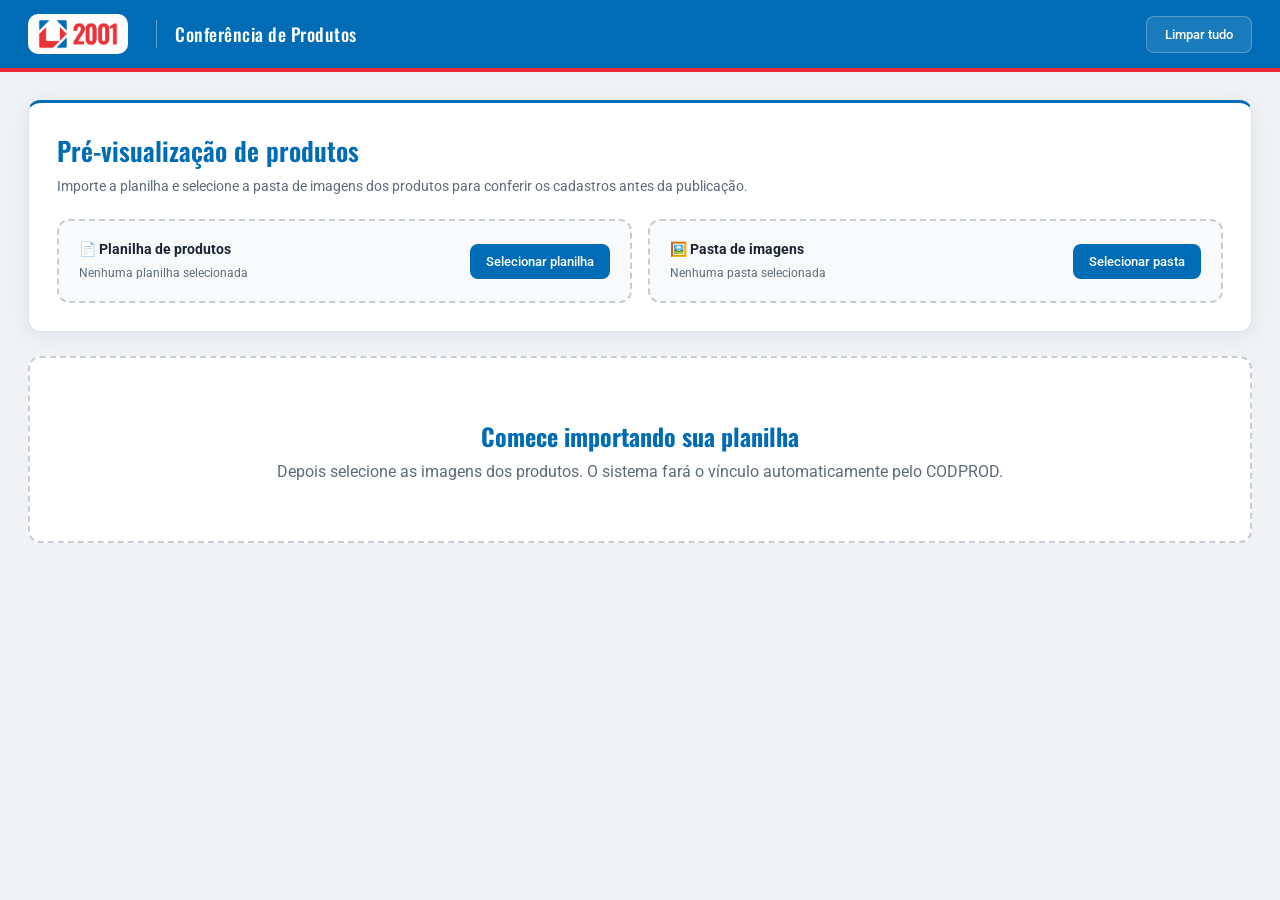
<file: index.html>
<!DOCTYPE html>
<html lang="pt-BR">

<head>
    <meta charset="UTF-8">
    <meta name="viewport" content="width=device-width, initial-scale=1.0">

    <title>Conferência de Produtos | Lojas 2001</title>

    <!-- SheetJS -->
    <script src="https://cdn.sheetjs.com/xlsx-0.20.3/package/dist/xlsx.full.min.js"></script>

    <!-- Fontes -->
    <link rel="preconnect" href="https://fonts.googleapis.com">
    <link rel="preconnect" href="https://fonts.gstatic.com" crossorigin>

    <link
        href="https://fonts.googleapis.com/css2?family=Oswald:wght@400;500;600;700&family=Roboto:wght@300;400;500;700&display=swap"
        rel="stylesheet"
    >
    <link rel="stylesheet" href="./style.css">
</head>

<body>

    <!-- =========================================================
         TOPO
    ========================================================= -->

    <header class="topbar">

        <div class="logo">

            <div class="logo-icon">
                <img src="logo.png" alt="Lojas 2001">
            </div>

            <div class="logo-text">
            </div>

            <div class="logo-divider"></div>

            <span class="logo-section">
                Conferência de Produtos
            </span>

        </div>

        <div class="top-actions">

            <button
                class="btn"
                id="clearBtn"
                type="button"
            >
                Limpar tudo
            </button>

        </div>

    </header>


    <main class="container">

        <!-- =====================================================
             IMPORTAÇÃO
        ====================================================== -->

        <section class="hero">

            <h1>
                Pré-visualização de produtos
            </h1>

            <p>
                Importe a planilha e selecione a pasta de imagens
                dos produtos para conferir os cadastros antes da publicação.
            </p>


            <div class="imports">

                <!-- PLANILHA -->

                <div
                    class="drop"
                    id="dropSheet"
                >

                    <div>

                        <strong>
                            📄 Planilha de produtos
                        </strong>

                        <small id="sheetName">
                            Nenhuma planilha selecionada
                        </small>

                    </div>

                    <label
                        class="file-label"
                        for="sheetInput"
                    >
                        Selecionar planilha
                    </label>

                    <input
                        id="sheetInput"
                        type="file"
                        accept=".xlsx,.xls,.csv"
                    >

                </div>


                <!-- PASTA DE IMAGENS -->

                <div
                    class="drop"
                    id="dropFolder"
                >

                    <div>

                        <strong>
                            🖼️ Pasta de imagens
                        </strong>

                        <small id="folderName">
                            Nenhuma pasta selecionada
                        </small>

                    </div>

                    <label
                        class="file-label"
                        for="folderInput"
                    >
                        Selecionar pasta
                    </label>

                    <input
                        id="folderInput"
                        type="file"
                        webkitdirectory
                        directory
                        multiple
                        accept="image/*"
                    >

                </div>

            </div>

        </section>


        <!-- =====================================================
             CATÁLOGO
        ====================================================== -->

        <section
            id="catalog"
            style="display:none"
        >

            <div class="toolbar">

                <div class="search">

                    <input
                        id="search"
                        type="text"
                        placeholder="Pesquisar por nome, descrição, CODPROD ou CODFAB..."
                        autocomplete="off"
                    >

                </div>


                <div
                    class="stats"
                    id="stats"
                ></div>

            </div>


            <div
                class="grid"
                id="grid"
            ></div>

        </section>


        <!-- =====================================================
             ESTADO VAZIO
        ====================================================== -->

        <section
            class="empty"
            id="empty"
        >

            <h2>
                Comece importando sua planilha
            </h2>

            <p>
                Depois selecione as imagens dos produtos.
                O sistema fará o vínculo automaticamente pelo CODPROD.
            </p>

        </section>

    </main>


    <!-- =========================================================
         MODAL DO PRODUTO
    ========================================================= -->

    <div
        class="modal"
        id="modal"
    >

        <div class="detail">

            <!-- CABEÇALHO -->

            <div class="detail-head">

                <strong id="detailCode">
                    Visualização do produto
                </strong>

                <div class="detail-nav">

                    <button
                        class="btn"
                        id="backBtn"
                        type="button"
                    >
                        ← Vitrine
                    </button>

                    <button
                        class="btn"
                        id="prevProduct"
                        type="button"
                    >
                        ‹ Anterior
                    </button>

                    <button
                        class="btn"
                        id="nextProduct"
                        type="button"
                    >
                        Próximo ›
                    </button>

                </div>

            </div>


            <div class="detail-main">

                <!-- =================================================
                     GALERIA
                ================================================== -->

                <div class="gallery">

                    <div class="main-image">

                        <button
                            class="navimg prev"
                            id="prevImg"
                            type="button"
                            aria-label="Imagem anterior"
                        >
                            ‹
                        </button>


                        <img
                            id="mainImg"
                            alt=""
                        >


                        <div
                            id="noImageMessage"
                            style="
                                display:none;
                                color:#9aa3b1;
                                font-size:13px;
                                text-align:center;
                            "
                        >
                            Nenhuma imagem encontrada
                        </div>


                        <button
                            class="navimg next"
                            id="nextImg"
                            type="button"
                            aria-label="Próxima imagem"
                        >
                            ›
                        </button>

                    </div>


                    <div
                        class="thumbs"
                        id="thumbs"
                    ></div>

                </div>


                <!-- =================================================
                     DETALHES
                ================================================== -->

                <div class="details">

                    <h2 id="detailTitle"></h2>


                    <div
                        class="detail-desc"
                        id="detailDesc"
                    ></div>


                    <!-- DADOS TÉCNICOS -->

                    <div class="section">

                        <h3>
                            Dados técnicos
                        </h3>

                        <pre id="detailData"></pre>

                    </div>


                    <!-- =================================================
                         INFORMAÇÕES TÉCNICAS

                         FICARÁ ASSIM:

                         Marca: Tramontina
                         Referência: 1234
                         Material: Aço inox

                         UMA LINHA ABAIXO DA OUTRA.
                    ================================================== -->

                    <div class="section">

                        <h3>
                            Informações técnicas
                        </h3>

                        <div
                            id="detailInfo"
                            class="tech-list"
                        ></div>

                    </div>


                    <!-- CÓDIGOS -->

                    <div class="section">

                        <h3>
                            Códigos
                        </h3>

                        <div class="meta">

                            <div>

                                <small>
                                    CODPROD
                                </small>

                                <b id="detailCodprod">
                                    —
                                </b>

                            </div>


                            <div>

                                <small>
                                    CODFAB
                                </small>

                                <b id="detailCodfab">
                                    —
                                </b>

                            </div>


                            <div>

                                <small>
                                    CODAUXILIAR
                                </small>

                                <b id="detailCodauxiliar">
                                    —
                                </b>

                            </div>


                            <div>

                                <small>
                                    Imagens encontradas
                                </small>

                                <b id="detailImages">
                                    0
                                </b>

                            </div>

                        </div>

                    </div>

                </div>

            </div>

        </div>

    </div>


    <!-- =========================================================
         ZOOM
    ========================================================= -->

    <div
        class="zoom"
        id="zoom"
    >

        <button
            id="closeZoom"
            type="button"
            aria-label="Fechar zoom"
        >
            ×
        </button>

        <img
            id="zoomImg"
            alt=""
        >

    </div>
    <script src="app.js"></script>

</body>

</html>
</file>
<file: style.css>
:root {
            --azul: #006CB5;
            --azul-dark: #0b73b8;

            --vermelho: #ec2735;
            --vermelho-dark: #d42a2f;

            --branco: #FFFFFF;

            --cinza: #EBEBEB;
            --cinza-medio: #c8cdd4;

            --bg: #f0f2f5;
            --card: #ffffff;

            --text: #1a2332;
            --muted: #5f6b7a;
            --line: #dde1e8;

            --shadow: 0 4px 20px rgba(0, 44, 90, .08);
            --shadow-hover: 0 8px 32px rgba(0, 44, 90, .14);

            --radius: 12px;
        }

        * {
            box-sizing: border-box;
            margin: 0;
            padding: 0;
        }

        body {
            background: var(--bg);
            color: var(--text);
            font-family: 'Roboto', Arial, sans-serif;
            -webkit-font-smoothing: antialiased;
        }

        button,
        input {
            font: inherit;
        }

        /* =========================================================
           TOPBAR
        ========================================================= */

        .topbar {
            height: auto;
            background: var(--azul);
            border-bottom: 4px solid var(--vermelho);

            display: flex;
            align-items: center;
            justify-content: space-between;

            padding: 0 28px;

            position: sticky;
            top: 0;
            z-index: 20;

            flex-wrap: wrap;
            gap: 8px;

            min-height: 64px;
        }

        .logo {
            font-family: 'Oswald', sans-serif;
            font-weight: 700;
            font-size: 22px;

            color: var(--branco);

            display: flex;
            align-items: center;

            gap: 10px;

            padding: 14px 0;

            letter-spacing: .5px;
        }

        .logo-icon {
            width: 100px;
            height: 40px;

            background: #fcfcfc;

            border-radius: 10px;

            display: flex;
            align-items: center;
            justify-content: center;

            padding: 5px 10px;

            overflow: hidden;
            flex-shrink: 0;
        }

        .logo-icon img {
            width: 100%;
            height: 100%;
            object-fit: contain;
        }

        .logo-text {
            display: flex;
            align-items: baseline;
            gap: 5px;
        }

        .logo-text .brand {
            font-size: 18px;
        }

        .logo-text .name {
            font-size: 27px;
        }

        .logo-text .tagline {
            font-family: 'Roboto', sans-serif;
            font-size: 10px;
            font-weight: 400;
            opacity: .8;
            margin-left: 4px;
        }

        .logo-divider {
            width: 1px;
            height: 28px;
            background: rgba(255,255,255,.35);
            margin: 0 8px;
        }

        .logo-section {
            font-family: 'Oswald', sans-serif;
            font-size: 18px;
            font-weight: 500;
        }

        /* =========================================================
           BOTÕES
        ========================================================= */

        .btn {
            border: 1px solid rgba(255,255,255,.25);
            background: rgba(255,255,255,.1);

            padding: 10px 18px;

            border-radius: 8px;

            cursor: pointer;

            font-weight: 500;
            color: var(--branco);

            transition: .2s;

            font-size: 13px;
        }

        .btn:hover {
            background: rgba(255,255,255,.2);
        }

        .btn.primary {
            background: var(--vermelho);
            border-color: var(--vermelho);
            color: #fff;
        }

        .btn.primary:hover {
            background: var(--vermelho-dark);
        }

        .btn-outline {
            border: 1px solid var(--line);
            background: var(--branco);

            padding: 10px 18px;

            border-radius: 8px;

            cursor: pointer;

            font-weight: 500;

            color: var(--text);

            transition: .2s;

            font-size: 13px;
        }

        .btn-outline:hover {
            background: #f5f7fa;
            border-color: var(--vermelho);
            color: var(--vermelho);
        }

        /* =========================================================
           CONTAINER
        ========================================================= */

        .container {
            max-width: 1440px;
            margin: auto;
            padding: 28px;
        }

        /* =========================================================
           HERO
        ========================================================= */

        .hero {
            background: var(--branco);

            border: 1px solid var(--line);
            border-radius: var(--radius);

            padding: 28px;

            box-shadow: var(--shadow);

            margin-bottom: 24px;

            border-top: 3px solid var(--azul);
        }

        .hero h1 {
            font-family: 'Oswald', sans-serif;
            font-weight: 600;

            font-size: 26px;

            color: var(--azul);

            margin-bottom: 6px;
        }

        .hero p {
            color: var(--muted);

            font-size: 14px;

            line-height: 1.5;
        }

        /* =========================================================
           IMPORTAÇÃO
        ========================================================= */

        .imports {
            display: grid;
            grid-template-columns: 1fr 1fr;

            gap: 16px;

            margin-top: 22px;
        }

        .drop {
            border: 2px dashed var(--cinza-medio);

            border-radius: var(--radius);

            padding: 20px;

            background: #f8fafc;

            display: flex;
            align-items: center;
            justify-content: space-between;

            gap: 15px;

            transition: .2s;

            cursor: pointer;
        }

        .drop:hover {
            border-color: var(--azul);
            background: #f0f7ff;
        }

        .drop strong {
            display: block;

            font-size: 14px;

            color: var(--text);

            margin-bottom: 5px;
        }

        .drop small {
            color: var(--muted);

            font-size: 12px;
        }

        input[type="file"] {
            display: none;
        }

        .file-label {
            display: inline-flex;
            align-items: center;

            cursor: pointer;

            background: var(--azul);

            color: #fff;

            padding: 10px 16px;

            border-radius: 8px;

            font-weight: 500;

            white-space: nowrap;

            font-size: 13px;

            transition: .2s;
        }

        .file-label:hover {
            background: var(--azul-dark);
        }

        /* =========================================================
           TOOLBAR
        ========================================================= */

        .toolbar {
            display: flex;

            gap: 12px;

            align-items: center;

            justify-content: space-between;

            margin: 20px 0;
        }

        .search {
            flex: 1;

            max-width: 520px;

            position: relative;
        }

        .search input {
            width: 100%;

            padding: 12px 16px 12px 42px;

            border: 1px solid var(--line);

            border-radius: 10px;

            background: #fff;

            outline: none;

            font-size: 14px;

            transition: .2s;
        }

        .search input:focus {
            border-color: var(--azul);

            box-shadow: 0 0 0 3px rgba(0,108,181,.12);
        }

        .search::before {
            content: '🔍';

            position: absolute;

            left: 14px;
            top: 50%;

            transform: translateY(-50%);

            font-size: 15px;

            pointer-events: none;
        }

        .stats {
            display: flex;

            gap: 8px;

            flex-wrap: wrap;
        }

        .pill {
            padding: 8px 14px;

            border-radius: 999px;

            background: #fff;

            border: 1px solid var(--line);

            font-size: 13px;

            font-weight: 400;
        }

        .pill b {
            margin-right: 4px;

            color: var(--azul);
        }

        /* =========================================================
           GRID DE PRODUTOS
        ========================================================= */

        .grid {
            display: grid;

            grid-template-columns:
                repeat(auto-fill, minmax(240px, 1fr));

            gap: 18px;
        }

        .product-card {
            background: #fff;

            border: 1px solid var(--line);

            border-radius: var(--radius);

            overflow: hidden;

            cursor: pointer;

            transition: .25s;

            position: relative;
        }

        .product-card:hover {
            transform: translateY(-3px);

            box-shadow: var(--shadow-hover);

            border-color: var(--azul);
        }

        .thumb {
            height: 230px;

            background: #fff;

            display: flex;

            align-items: center;
            justify-content: center;

            padding: 18px;

            position: relative;

            border-bottom: 1px solid var(--line);
        }

        .thumb img {
            width: 100%;
            height: 100%;

            object-fit: contain;
        }

        .img-count {
            position: absolute;

            top: 10px;
            right: 10px;

            font-size: 11px;

            font-weight: 600;

            border-radius: 999px;

            padding: 5px 10px;

            letter-spacing: .2px;

            background: #f0f4f8;

            color: #4a5568;
        }

        .card-body {
            padding: 16px;
        }

        .card-title {
            font-family: 'Oswald', sans-serif;

            font-size: 15px;

            line-height: 1.35;

            font-weight: 600;

            margin-bottom: 8px;

            color: var(--text);

            display: -webkit-box;

            -webkit-line-clamp: 2;
            -webkit-box-orient: vertical;

            overflow: hidden;
        }

        .desc {
            font-size: 12px;

            color: var(--muted);

            line-height: 1.45;

            min-height: 34px;

            display: -webkit-box;

            -webkit-line-clamp: 2;
            -webkit-box-orient: vertical;

            overflow: hidden;
        }

        .codes {
            margin-top: 12px;

            padding-top: 11px;

            border-top: 1px solid var(--line);

            display: flex;

            gap: 7px;

            flex-wrap: wrap;
        }

        .code {
            font-size: 11px;

            background: #f0f4f8;

            border-radius: 6px;

            padding: 5px 8px;

            color: #4a5568;

            font-weight: 500;
        }

        /* =========================================================
           EMPTY
        ========================================================= */

        .empty {
            padding: 60px 20px;

            text-align: center;

            color: var(--muted);

            background: #fff;

            border: 2px dashed var(--cinza-medio);

            border-radius: var(--radius);
        }

        .empty h2 {
            color: var(--azul);

            font-family: 'Oswald', sans-serif;

            margin-bottom: 8px;
        }

        /* =========================================================
           MODAL
        ========================================================= */

        .modal {
            position: fixed;

            inset: 0;

            background: rgba(0,20,50,.6);

            display: none;

            z-index: 50;

            padding: 20px;
        }

        .modal.show {
            display: flex;

            align-items: center;
            justify-content: center;
        }

        .detail {
            width: min(1180px, 100%);

            height: min(850px, calc(100vh - 40px));

            background: #fff;

            border-radius: var(--radius);

            overflow: hidden;

            display: flex;

            flex-direction: column;

            box-shadow: 0 20px 60px rgba(0,20,50,.25);
        }

        .detail-head {
            min-height: 60px;

            border-bottom: 3px solid var(--azul);

            display: flex;

            align-items: center;

            justify-content: space-between;

            padding: 0 20px;

            background: var(--azul);

            gap: 10px;
        }

        .detail-head strong {
            font-size: 15px;

            color: var(--branco);

            font-family: 'Oswald', sans-serif;

            letter-spacing: .3px;
        }

        .detail-main {
            display: grid;

            grid-template-columns: .95fr 1.05fr;

            gap: 0;

            overflow: auto;

            flex: 1;
        }

        .details {
            grid-column: 1;

            grid-row: 1;

            padding: 27px;
        }

        .gallery {
            grid-column: 2;

            grid-row: 1;

            padding: 25px;

            border-left: 1px solid var(--line);
        }

        /* =========================================================
           GALERIA
        ========================================================= */

        .main-image {
            height: 430px;

            border: 1px solid var(--line);

            border-radius: var(--radius);

            display: flex;

            align-items: center;

            justify-content: center;

            position: relative;

            background: #fff;
        }

        .main-image img {
            max-width: 94%;

            max-height: 94%;

            object-fit: contain;

            cursor: zoom-in;
        }

        .navimg {
            position: absolute;

            top: 50%;

            transform: translateY(-50%);

            width: 38px;

            height: 38px;

            border-radius: 50%;

            border: 1px solid var(--line);

            background: #fff;

            cursor: pointer;

            font-size: 20px;

            color: var(--azul);

            transition: .2s;

            z-index: 2;
        }

        .navimg:hover {
            background: var(--azul);

            color: #fff;

            border-color: var(--azul);
        }

        .navimg.prev {
            left: 10px;
        }

        .navimg.next {
            right: 10px;
        }

        .thumbs {
            display: flex;

            gap: 10px;

            margin-top: 12px;

            overflow: auto;

            padding-bottom: 4px;
        }

        .thumbs button {
            width: 76px;

            height: 70px;

            flex: 0 0 auto;

            border: 2px solid var(--line);

            border-radius: 8px;

            background: #fff;

            padding: 4px;

            cursor: pointer;

            transition: .2s;
        }

        .thumbs button.active {
            border-color: var(--azul);

            box-shadow:
                0 0 0 2px rgba(0,108,181,.2);
        }

        .thumbs img {
            width: 100%;
            height: 100%;

            object-fit: contain;
        }

        /* =========================================================
           DETALHES
        ========================================================= */

        .details h2 {
            font-family: 'Oswald', sans-serif;

            font-size: 26px;

            line-height: 1.2;

            margin: 0 0 12px;

            color: var(--text);
        }

        .detail-desc {
            color: var(--muted);

            line-height: 1.6;

            margin-bottom: 22px;

            font-size: 14px;
        }

        .section {
            border-top: 1px solid var(--line);

            padding: 20px 0;
        }

        /*
            IMPORTANTE:
            Os títulos continuam AZUIS.
        */

        .section h3 {
            font-family: 'Oswald', sans-serif;

            font-size: 13px;

            text-transform: uppercase;

            letter-spacing: .08em;

            margin: 0 0 10px;

            color: var(--azul);

            font-weight: 600;
        }

        .section p,
        .section pre {
            margin: 0;

            color: var(--muted);

            line-height: 1.6;

            white-space: pre-wrap;

            font-family: 'Roboto', sans-serif;

            font-size: 13px;
        }

        /* =========================================================
           INFORMAÇÕES TÉCNICAS
           
           Exemplo:
           
           Marca       | Tramontina
           Referência  | 1234
           Material    | Aço inox
           
           Cada informação fica em uma linha.
        ========================================================= */

        .tech-list {
            display: flex;

            flex-direction: column;

            border: 1px solid var(--line);

            border-radius: 10px;

            overflow: hidden;

            background: #fff;
        }

        .tech-row {
            display: grid;

            grid-template-columns: 180px 1fr;

            gap: 14px;

            padding: 12px 14px;

            border-bottom: 1px solid var(--line);

            background: #fff;
        }

        .tech-row:last-child {
            border-bottom: 0;
        }

        .tech-row:nth-child(even) {
            background: #f8fafc;
        }

        .tech-label {
            font-weight: 600;

            color: var(--azul);

            word-break: break-word;
        }

        .tech-value {
            color: var(--muted);

            word-break: break-word;

            line-height: 1.5;
        }

        /* =========================================================
           CÓDIGOS
        ========================================================= */

        .meta {
            display: grid;

            grid-template-columns: 1fr 1fr;

            gap: 10px;
        }

        .meta div {
            background: #f0f4f8;

            border-radius: 10px;

            padding: 12px;

            border-left: 3px solid var(--azul);
        }

        .meta small {
            display: block;

            color: var(--muted);

            font-size: 10px;

            text-transform: uppercase;

            letter-spacing: .5px;

            margin-bottom: 2px;
        }

        .meta b {
            font-size: 14px;

            color: var(--text);

            word-break: break-word;
        }

        .detail-nav {
            display: flex;

            gap: 8px;

            flex-wrap: wrap;

            justify-content: flex-end;
        }

        /* =========================================================
           ZOOM
        ========================================================= */

        .zoom {
            position: fixed;

            inset: 0;

            background: rgba(0,0,0,.9);

            display: none;

            align-items: center;

            justify-content: center;

            z-index: 80;
        }

        .zoom.show {
            display: flex;
        }

        .zoom img {
            max-width: 94vw;

            max-height: 92vh;

            object-fit: contain;
        }

        .zoom button {
            position: absolute;

            right: 24px;

            top: 20px;

            background: var(--vermelho);

            border: 0;

            border-radius: 50%;

            width: 44px;

            height: 44px;

            font-size: 22px;

            cursor: pointer;

            color: #fff;

            transition: .2s;
        }

        .zoom button:hover {
            background: var(--vermelho-dark);
        }

        /* =========================================================
           RESPONSIVO
        ========================================================= */

        @media (max-width: 850px) {

            .imports {
                grid-template-columns: 1fr;
            }

            .detail-main {
                grid-template-columns: 1fr;
            }

            .details {
                grid-column: 1;
                grid-row: 1;
                padding: 20px;
            }

            .gallery {
                grid-column: 1;
                grid-row: 2;

                border-left: 0;

                border-top: 1px solid var(--line);
            }

            .main-image {
                height: 330px;
            }

            .toolbar {
                align-items: stretch;

                flex-direction: column;
            }

            .search {
                max-width: none;
            }

            .topbar {
                padding: 0 16px;
            }

            .logo {
                flex-wrap: wrap;
            }

            .logo-text .name {
                font-size: 22px;
            }

            .logo-divider,
            .logo-section {
                display: none;
            }

            .tech-row {
                grid-template-columns: 1fr;

                gap: 4px;
            }

            .tech-label {
                font-size: 12px;
            }

            .meta {
                grid-template-columns: 1fr;
            }

            .detail-head {
                padding: 10px 14px;
            }

            .detail-nav {
                gap: 4px;
            }

            .detail-nav .btn {
                padding: 8px 10px;
                font-size: 11px;
            }
        }
</file>
